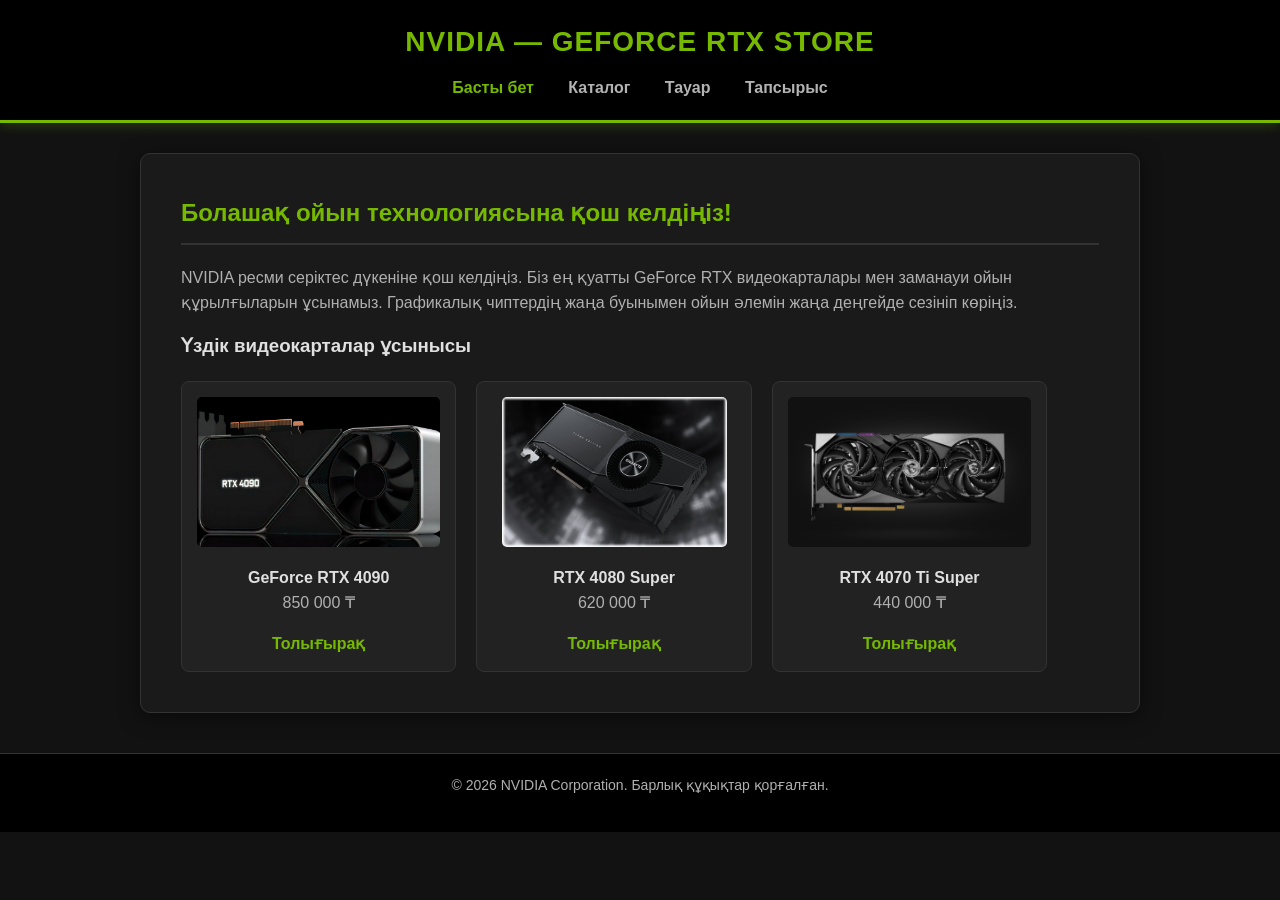
<file: index.html>
<!DOCTYPE html>
<html lang="kk">
<head>
  <meta charset="UTF-8">
  <meta name="viewport" content="width=device-width, initial-scale=1.0">
  <title>Басты бет | NVIDIA Store</title>
  <link rel="stylesheet" href="css/style.css">
</head>
<body>
  <header>
    <h1>NVIDIA — GeForce RTX Store</h1>
    <nav>
      <a href="index.html" class="active">Басты бет</a>
      <a href="catalog.html">Каталог</a>
      <a href="detail.html">Тауар</a>
      <a href="order.html">Тапсырыс</a>
    </nav>
  </header>

  <main>
    <h2>Болашақ ойын технологиясына қош келдіңіз!</h2>
    <p>NVIDIA ресми серіктес дүкеніне қош келдіңіз. Біз ең қуатты GeForce RTX видеокарталары мен заманауи ойын құрылғыларын ұсынамыз. Графикалық чиптердің жаңа буынымен ойын әлемін жаңа деңгейде сезініп көріңіз.</p>

    <h3>Үздік видеокарталар ұсынысы</h3>
    <div class="product-grid">
      <div class="product-card">
        <img src="images/product-1.jpg" alt="RTX 4090">
        <h4>GeForce RTX 4090</h4>
        <p>850 000 ₸</p>
        <a href="detail.html">Толығырақ</a>
      </div>
      <div class="product-card">
        <img src="images/product-2.jpg" alt="RTX 4080 Super">
        <h4>RTX 4080 Super</h4>
        <p>620 000 ₸</p>
        <a href="detail.html">Толығырақ</a>
      </div>
      <div class="product-card">
        <img src="images/product-3.jpg" alt="RTX 4070 Ti">
        <h4>RTX 4070 Ti Super</h4>
        <p>440 000 ₸</p>
        <a href="detail.html">Толығырақ</a>
      </div>
    </div>
  </main>

  <footer>
    <p>&copy; 2026 NVIDIA Corporation. Барлық құқықтар қорғалған.</p>
  </footer>
</body>
</html>
</file>
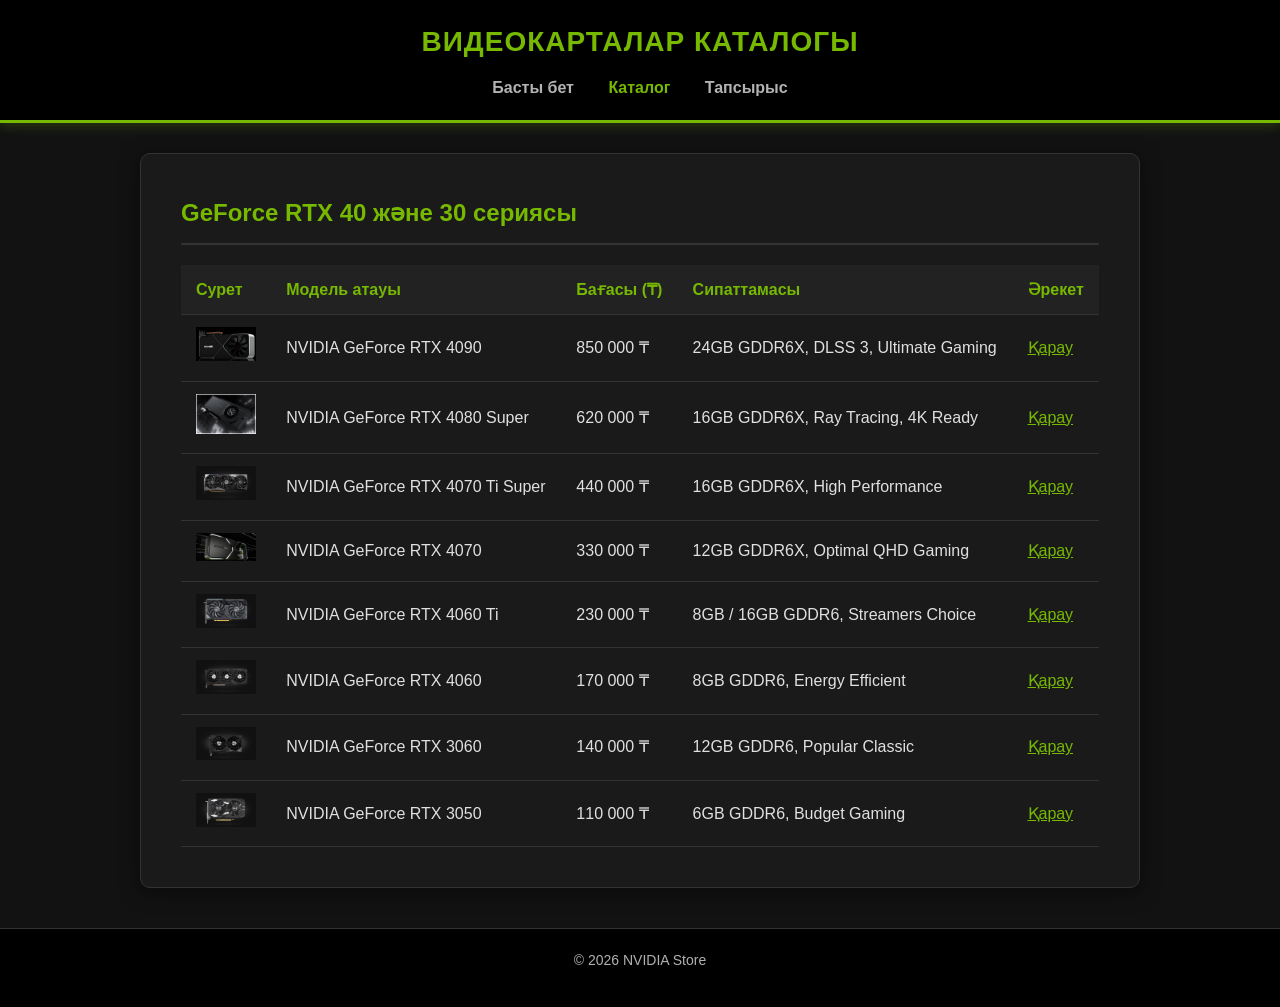
<file: catalog.html>
<!DOCTYPE html>
<html lang="kk">
<head>
  <meta charset="UTF-8">
  <meta name="viewport" content="width=device-width, initial-scale=1.0">
  <title>Каталог | NVIDIA Store</title>
  <link rel="stylesheet" href="css/style.css">
</head>
<body>
  <header>
    <h1>Видеокарталар каталогы</h1>
    <nav>
      <a href="index.html">Басты бет</a>
      <a href="catalog.html" class="active">Каталог</a>
      <a href="order.html">Тапсырыс</a>
    </nav>
  </header>

  <main>
    <h2>GeForce RTX 40 және 30 сериясы</h2>
    <table>
      <thead>
        <tr>
          <th>Сурет</th>
          <th>Модель атауы</th>
          <th>Бағасы (₸)</th>
          <th>Сипаттамасы</th>
          <th>Әрекет</th>
        </tr>
      </thead>
      <tbody>
        <tr>
          <td><img src="images/product-1.jpg" alt="RTX 4090" width="60"></td>
          <td>NVIDIA GeForce RTX 4090</td>
          <td>850 000 ₸</td>
          <td>24GB GDDR6X, DLSS 3, Ultimate Gaming</td>
          <td><a href="detail.html?id=rtx4090" style="color: #76b900;">Қарау</a></td>
        </tr>
        <tr>
          <td><img src="images/product-2.jpg" alt="RTX 4080" width="60"></td>
          <td>NVIDIA GeForce RTX 4080 Super</td>
          <td>620 000 ₸</td>
          <td>16GB GDDR6X, Ray Tracing, 4K Ready</td>
          <td><a href="detail.html?id=rtx4080" style="color: #76b900;">Қарау</a></td>
        </tr>
        <tr>
          <td><img src="images/product-3.jpg" alt="RTX 4070 Ti" width="60"></td>
          <td>NVIDIA GeForce RTX 4070 Ti Super</td>
          <td>440 000 ₸</td>
          <td>16GB GDDR6X, High Performance</td>
          <td><a href="detail.html?id=rtx4070ti" style="color: #76b900;">Қарау</a></td>
        </tr>
        <tr>
          <td><img src="images/product-4.jpg" alt="RTX 4070" width="60"></td>
          <td>NVIDIA GeForce RTX 4070</td>
          <td>330 000 ₸</td>
          <td>12GB GDDR6X, Optimal QHD Gaming</td>
          <td><a href="detail.html?id=rtx4070" style="color: #76b900;">Қарау</a></td>
        </tr>
        <tr>
          <td><img src="images/product-5.jpg" alt="RTX 4060 Ti" width="60"></td>
          <td>NVIDIA GeForce RTX 4060 Ti</td>
          <td>230 000 ₸</td>
          <td>8GB / 16GB GDDR6, Streamers Choice</td>
          <td><a href="detail.html?id=rtx4060ti" style="color: #76b900;">Қарау</a></td>
        </tr>
        <tr>
          <td><img src="images/product-6.jpg" alt="RTX 4060" width="60"></td>
          <td>NVIDIA GeForce RTX 4060</td>
          <td>170 000 ₸</td>
          <td>8GB GDDR6, Energy Efficient</td>
          <td><a href="detail.html?id=rtx4060" style="color: #76b900;">Қарау</a></td>
        </tr>
        <tr>
          <td><img src="images/product-7.jpg" alt="RTX 3060" width="60"></td>
          <td>NVIDIA GeForce RTX 3060</td>
          <td>140 000 ₸</td>
          <td>12GB GDDR6, Popular Classic</td>
          <td><a href="detail.html?id=rtx3060" style="color: #76b900;">Қарау</a></td>
        </tr>
        <tr>
          <td><img src="images/product-8.jpg" alt="RTX 3050" width="60"></td>
          <td>NVIDIA GeForce RTX 3050</td>
          <td>110 000 ₸</td>
          <td>6GB GDDR6, Budget Gaming</td>
          <td><a href="detail.html?id=rtx3050" style="color: #76b900;">Қарау</a></td>
        </tr>
      </tbody>
    </table>
  </main>

  <footer>
    <p>&copy; 2026 NVIDIA Store</p>
  </footer>
</body>
</html>
</file>
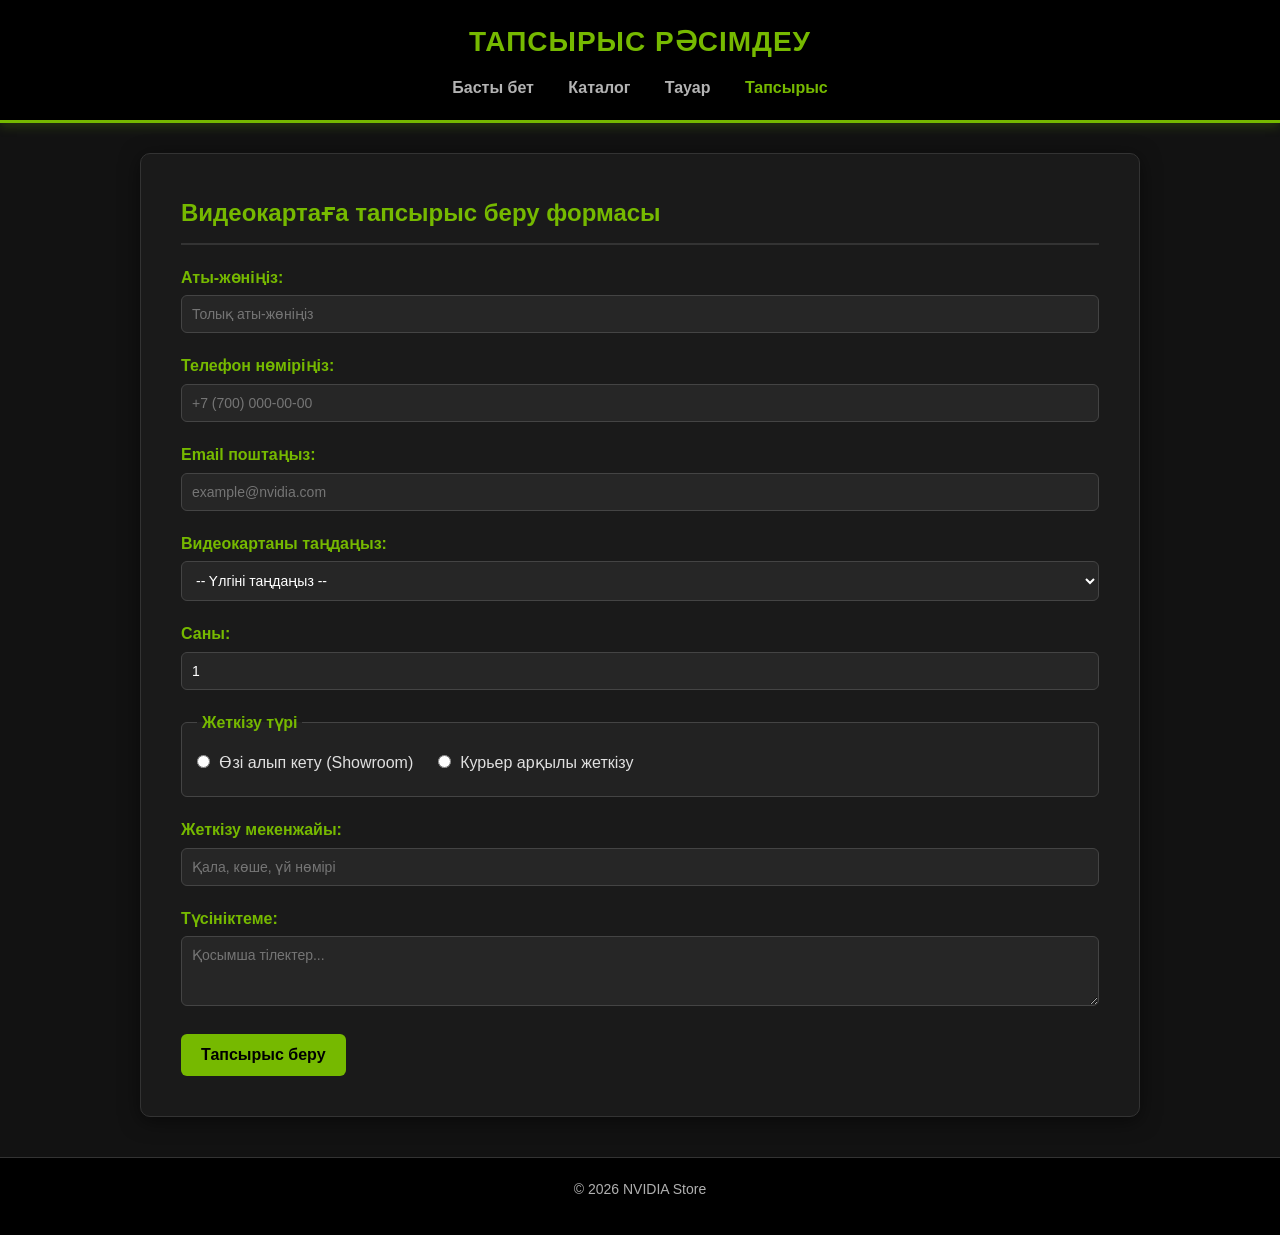
<file: order.html>
<!DOCTYPE html>
<html lang="kk">
<head>
  <meta charset="UTF-8">
  <meta name="viewport" content="width=device-width, initial-scale=1.0">
  <title>Тапсырыс беру | NVIDIA Store</title>
  <link rel="stylesheet" href="css/style.css">
</head>
<body>
  <header>
    <h1>Тапсырыс рәсімдеу</h1>
    <nav>
      <a href="index.html">Басты бет</a>
      <a href="catalog.html">Каталог</a>
      <a href="detail.html">Тауар</a>
      <a href="order.html" class="active">Тапсырыс</a>
    </nav>
  </header>

  <main>
    <h2>Видеокартаға тапсырыс беру формасы</h2>
    <form action="#" method="get">
      <div>
        <label for="client">Аты-жөніңіз:</label>
        <input type="text" id="client" name="client" required placeholder="Толық аты-жөніңіз">
      </div>

      <div>
        <label for="phone">Телефон нөміріңіз:</label>
        <input type="tel" id="phone" name="phone" required placeholder="+7 (700) 000-00-00">
      </div>

      <div>
        <label for="email">Email поштаңыз:</label>
        <input type="email" id="email" name="email" required placeholder="example@nvidia.com">
      </div>

      <div>
        <label for="product">Видеокартаны таңдаңыз:</label>
        <select id="product" name="product" required>
          <option value="">-- Үлгіні таңдаңыз --</option>
          <option value="rtx4090">GeForce RTX 4090 - 850 000 ₸</option>
          <option value="rtx4080s">GeForce RTX 4080 Super - 620 000 ₸</option>
          <option value="rtx4070tis">GeForce RTX 4070 Ti Super - 440 000 ₸</option>
          <option value="rtx4070">GeForce RTX 4070 - 330 000 ₸</option>
          <option value="rtx4060ti">GeForce RTX 4060 Ti - 230 000 ₸</option>
        </select>
      </div>

      <div>
        <label for="qty">Саны:</label>
        <input type="number" id="qty" name="qty" min="1" value="1" required>
      </div>

      <fieldset>
        <legend>Жеткізу түрі</legend>
        <label><input type="radio" name="delivery" value="pickup" required> Өзі алып кету (Showroom)</label>
        <label><input type="radio" name="delivery" value="courier"> Курьер арқылы жеткізу</label>
      </fieldset>

      <div>
        <label for="address">Жеткізу мекенжайы:</label>
        <input type="text" id="address" name="address" placeholder="Қала, көше, үй нөмірі">
      </div>

      <div>
        <label for="comment">Түсініктеме:</label>
        <textarea id="comment" name="comment" rows="3" placeholder="Қосымша тілектер..."></textarea>
      </div>

      <button type="submit">Тапсырыс беру</button>
    </form>
  </main>

  <footer>
    <p>&copy; 2026 NVIDIA Store</p>
  </footer>
</body>
</html>
</file>
<file: css/style.css>
* {
  margin: 0;
  padding: 0;
  box-sizing: border-box;
  font-family: 'Segoe UI', Tahoma, Geneva, Verdana, sans-serif;
}

body {
  background-color: #121212;
  color: #e0e0e0;
  line-height: 1.6;
}

/* NVIDIA Green & Dark Theme */
header {
  background: #000000;
  color: white;
  padding: 20px 0;
  border-bottom: 3px solid #76b900;
  box-shadow: 0 4px 10px rgba(118, 185, 0, 0.2);
}

header h1 {
  text-align: center;
  margin-bottom: 10px;
  font-size: 28px;
  color: #76b900;
  text-transform: uppercase;
  letter-spacing: 1px;
}

nav {
  text-align: center;
}

nav a {
  color: #b3b3b3;
  text-decoration: none;
  margin: 0 15px;
  font-weight: 600;
  transition: color 0.3s;
}

nav a:hover, nav a.active {
  color: #76b900;
}

main {
  max-width: 1000px;
  margin: 30px auto;
  background: #1a1a1a;
  padding: 40px;
  border-radius: 10px;
  border: 1px solid #333;
  box-shadow: 0 4px 20px rgba(0,0,0,0.5);
}

h2 {
  color: #76b900;
  margin-bottom: 20px;
  border-bottom: 2px solid #333;
  padding-bottom: 10px;
}

p {
  margin-bottom: 15px;
  color: #b0b0b0;
}

/* Tables */
table {
  width: 100%;
  border-collapse: collapse;
  margin-top: 20px;
}

th, td {
  padding: 12px 15px;
  text-align: left;
  border-bottom: 1px solid #333;
}

th {
  background-color: #222;
  color: #76b900;
}

tr:hover {
  background-color: #242424;
}

/* Forms */
form div, form fieldset {
  margin-bottom: 20px;
}

label {
  font-weight: 600;
  color: #76b900;
  display: block;
  margin-bottom: 5px;
}

input[type="text"],
input[type="tel"],
input[type="email"],
input[type="number"],
select,
textarea {
  width: 100%;
  padding: 10px;
  background: #262626;
  border: 1px solid #444;
  color: white;
  border-radius: 6px;
  font-size: 14px;
}

input:focus, select:focus, textarea:focus {
  border-color: #76b900;
  outline: none;
}

fieldset {
  border: 1px solid #444;
  padding: 15px;
  border-radius: 6px;
  background: #222;
}

legend {
  font-weight: 600;
  color: #76b900;
  padding: 0 5px;
}

fieldset label {
  display: inline-block;
  margin-right: 20px;
  font-weight: normal;
  color: #e0e0e0;
}

fieldset input[type="radio"] {
  margin-right: 5px;
  accent-color: #76b900;
}

button[type="submit"] {
  background-color: #76b900;
  color: black;
  border: none;
  padding: 12px 20px;
  font-size: 16px;
  font-weight: bold;
  border-radius: 6px;
  cursor: pointer;
  transition: background 0.3s;
}

button[type="submit"]:hover {
  background-color: #5ea000;
}

/* Grid for products */
.product-grid {
  display: flex;
  gap: 20px;
  flex-wrap: wrap;
  margin-top: 20px;
}

.product-card {
  background: #222;
  padding: 15px;
  border-radius: 8px;
  border: 1px solid #333;
  width: 30%;
  text-align: center;
}

.product-card img {
  max-width: 100%;
  height: 150px;
  object-fit: cover;
  border-radius: 5px;
  margin-bottom: 10px;
}

.product-card a {
  color: #76b900;
  text-decoration: none;
  font-weight: bold;
}

.product-card a:hover {
  text-decoration: underline;
}

footer {
  text-align: center;
  padding: 20px;
  background: #000000;
  color: #888;
  margin-top: 40px;
  font-size: 14px;
  border-top: 1px solid #333;
}
</file>
